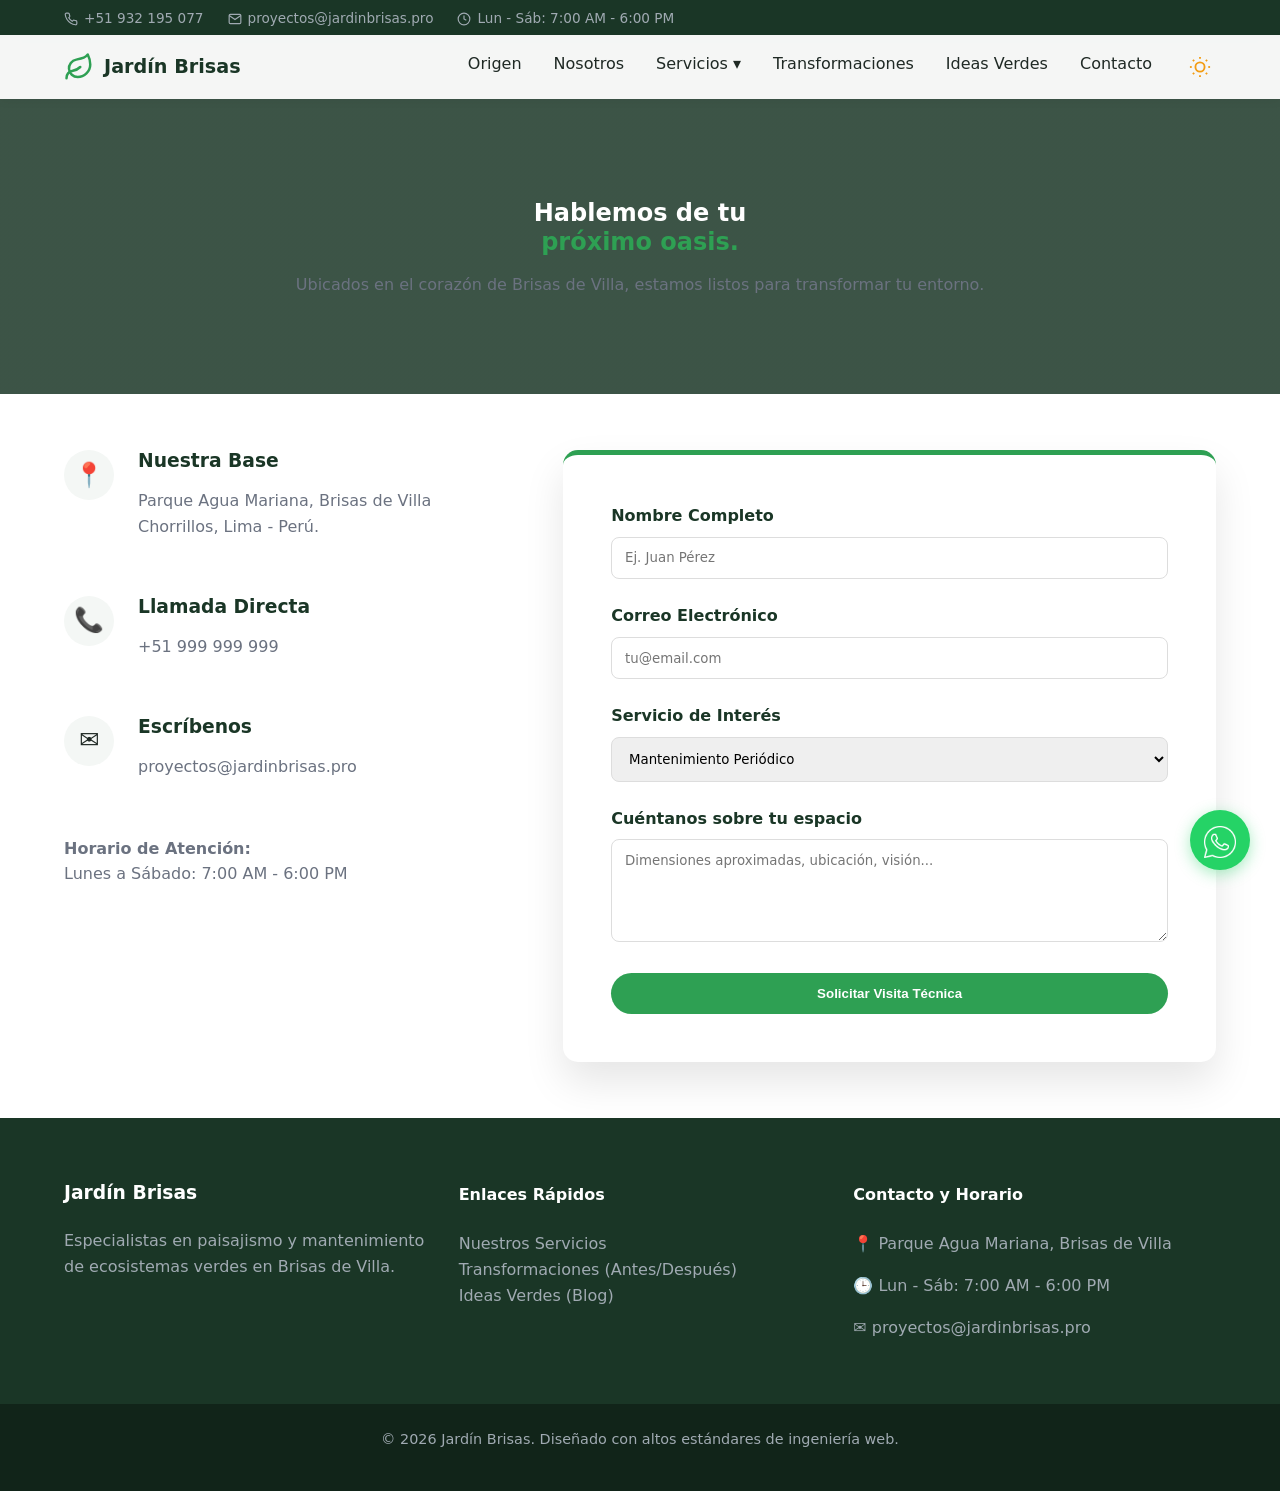
<file: contacto.html>
<!DOCTYPE html>
<html lang="es">
<head>
    <meta charset="UTF-8">
    <meta name="viewport" content="width=device-width, initial-scale=1.0">
    <title>Contacto | Jardín Brisas - Consultoría Paisajista</title>
    <link rel="stylesheet" href="css/style.css">
    <link rel="icon" type="image/svg+xml" href="data:image/svg+xml,<svg xmlns='http://www.w3.org/2000/svg' viewBox='0 0 100 100'><text y='.9em' font-size='90'>🌿</text></svg>">
</head>
<body>
    <div id="preloader">
        <div class="loader-leaf"></div>
    </div>

    <header id="header-container"></header>

    <main>
        <section class="contact-hero">
            <div class="container reveal">
                <h1>Hablemos de tu <br><span>próximo oasis.</span></h1>
                <p>Ubicados en el corazón de Brisas de Villa, estamos listos para transformar tu entorno.</p>
            </div>
        </section>

        <section class="contact-main container section">
            <div class="contact-grid">
                <div class="contact-info reveal">
                    <div class="info-item">
                        <span class="info-icon">📍</span>
                        <div>
                            <h3>Nuestra Base</h3>
                            <p>Parque Agua Mariana, Brisas de Villa<br>Chorrillos, Lima - Perú.</p>
                        </div>
                    </div>
                    <div class="info-item">
                        <span class="info-icon">📞</span>
                        <div>
                            <h3>Llamada Directa</h3>
                            <p>+51 999 999 999</p>
                        </div>
                    </div>
                    <div class="info-item">
                        <span class="info-icon">✉️</span>
                        <div>
                            <h3>Escríbenos</h3>
                            <p>proyectos@jardinbrisas.pro</p>
                        </div>
                    </div>
                    
                    <div class="social-proof">
                        <p><strong>Horario de Atención:</strong><br>Lunes a Sábado: 7:00 AM - 6:00 PM</p>
                    </div>
                </div>

                <div class="contact-form-wrapper reveal">
                    <form class="contact-form" id="form-contacto">
                        <div class="form-group">
                            <label for="nombre">Nombre Completo</label>
                            <input type="text" id="nombre" name="nombre" placeholder="Ej. Juan Pérez" required>
                        </div>
                        <div class="form-group">
                            <label for="email">Correo Electrónico</label>
                            <input type="email" id="email" name="email" placeholder="tu@email.com" required>
                        </div>
                        <div class="form-group">
                            <label for="servicio">Servicio de Interés</label>
                            <select id="servicio" name="servicio">
                                <option value="mantenimiento">Mantenimiento Periódico</option>
                                <option value="paisajismo">Diseño de Paisajismo</option>
                                <option value="riego">Sistemas de Riego</option>
                                <option value="otros">Otros</option>
                            </select>
                        </div>
                        <div class="form-group">
                            <label for="mensaje">Cuéntanos sobre tu espacio</label>
                            <textarea id="mensaje" name="mensaje" rows="5" placeholder="Dimensiones aproximadas, ubicación, visión..." required></textarea>
                        </div>
                        <button type="submit" class="btn btn--primary btn--block">Solicitar Visita Técnica</button>
                    </form>
                </div>
            </div>
        </section>
    </main>

    <div id="footer-container"></div>

    <script src="js/app.js"></script>
</body>
</html>
</file>
<file: css/style.css>
/* ================= VARIABLES ================= */
:root {
    --color-dark-swamp: #1A3626;
    --color-leaf: #2EA053;
    --color-leaf-hover: #237A3F;
    --color-sand: #E8D8A6;
    --color-light: #F4F7F5;
    --color-text: #1F2924;
    --color-gray: #6B7280;
    
    --font-main: 'Segoe UI', system-ui, sans-serif;
    --transition-fast: 0.3s ease;
    --transition-smooth: 0.5s cubic-bezier(0.25, 0.46, 0.45, 0.94);
}

/* ================= RESET & CORE ================= */
* { margin: 0; padding: 0; box-sizing: border-box; }
html { scroll-behavior: smooth; font-family: var(--font-main); color: var(--color-text); }
body { background-color: #ffffff; line-height: 1.6; }
.container { width: 90%; max-width: 1200px; margin: 0 auto; }
.section { padding: 5rem 0; }
.bg-light { background-color: var(--color-light); }
.text-center { text-align: center; }
.mb-4 { margin-bottom: 2rem; }

/* ================= PRELOADER ================= */
#preloader { position: fixed; top:0; left:0; width: 100%; height: 100vh; background: var(--color-dark-swamp); z-index: 9999; display: flex; justify-content: center; align-items: center; transition: opacity 0.5s ease; }
.loader-leaf { width: 50px; height: 50px; border-radius: 0 50% 50% 50%; background: var(--color-leaf); transform: rotate(45deg); animation: pulse 1.5s infinite ease-in-out; }
@keyframes pulse { 0% { transform: scale(0.8) rotate(45deg); opacity: 0.5;} 50% { transform: scale(1.2) rotate(45deg); opacity: 1;} 100% { transform: scale(0.8) rotate(45deg); opacity: 0.5;} }

/* ================= TIPOGRAFÍA & BOTONES ================= */
h1, h2, h3 { font-weight: 700; line-height: 1.2; margin-bottom: 1rem; color: var(--color-dark-swamp); }
h1 span { color: var(--color-leaf); }
p { margin-bottom: 1rem; color: var(--color-gray); }

.btn { display: inline-block; padding: 0.8rem 2rem; border-radius: 30px; text-decoration: none; font-weight: 600; transition: var(--transition-fast); cursor: pointer; border: none; }
.btn--primary { background: var(--color-leaf); color: white; }
.btn--primary:hover { background: var(--color-leaf-hover); transform: translateY(-2px); box-shadow: 0 4px 12px rgba(46, 160, 83, 0.3); }
.btn--secondary { background: transparent; border: 2px solid white; color: white; }
.btn--secondary:hover { background: white; color: var(--color-dark-swamp); }

.badge { display: inline-block; background: var(--color-sand); color: var(--color-dark-swamp); padding: 0.3rem 1rem; border-radius: 20px; font-size: 0.85rem; font-weight: bold; margin-bottom: 1rem; text-transform: uppercase; letter-spacing: 1px; }

/* ================= NAVBAR (CORREGIDO PARA CERO HUECOS BLANCOS) ================= */
.navbar { 
    position: fixed; 
    top: 35px; /* Empieza debajo del topbar */
    width: 100%; 
    padding: 1rem 5%; 
    display: flex; 
    justify-content: space-between; 
    align-items: center; 
    background: rgba(255,255,255,0.95); 
    backdrop-filter: blur(10px); 
    z-index: 1000; 
    box-shadow: 0 2px 10px rgba(0,0,0,0.05); 
    transition: top 0.4s ease, transform 0.4s ease, background 0.4s ease, box-shadow 0.4s ease; 
}
.navbar__logo { display: flex; align-items: center; gap: 10px; font-weight: bold; font-size: 1.2rem; color: var(--color-dark-swamp); }
.navbar__links { display: flex; gap: 2rem; list-style: none; }
.navbar__links a { text-decoration: none; color: var(--color-text); font-weight: 500; transition: var(--transition-fast); }
.navbar__links a:hover, .navbar__links a.active { color: var(--color-leaf); }
.navbar__toggle { display: none; flex-direction: column; gap: 5px; cursor: pointer; }
.navbar__toggle span { width: 25px; height: 3px; background: var(--color-dark-swamp); transition: 0.3s; }

/* ================= HERO CAROUSEL ================= */
.hero { position: relative; height: 100vh; overflow: hidden; background: var(--color-dark-swamp); }
.hero__carousel { height: 100%; width: 100%; position: relative; }
.hero__slide { position: absolute; top: 0; left: 0; width: 100%; height: 100%; background-size: cover; background-position: center; opacity: 0; transition: opacity 1s ease-in-out; display: flex; align-items: center; }
.hero__slide.active { opacity: 1; z-index: 1; }
.hero__content { position: relative; z-index: 2; color: white; max-width: 800px; transform: translateY(30px); opacity: 0; transition: all 1s ease 0.5s; }
.hero__slide.active .hero__content { transform: translateY(0); opacity: 1; }
.hero__content h1 { color: white; font-size: clamp(2.5rem, 5vw, 4rem); }
.hero__content p { color: #e0e0e0; font-size: 1.2rem; margin-bottom: 2rem; }

.hero__control { position: absolute; top: 50%; transform: translateY(-50%); background: rgba(255,255,255,0.2); border: none; color: white; font-size: 2rem; padding: 1rem; cursor: pointer; z-index: 10; border-radius: 50%; width: 60px; height: 60px; backdrop-filter: blur(5px); transition: var(--transition-fast); }
.hero__control:hover { background: var(--color-leaf); }
.hero__control--prev { left: 20px; }
.hero__control--next { right: 20px; }

/* ================= SECCIONES INTERIORES ================= */
.about__grid, .values__grid, .tips__grid, .footer__grid { display: grid; gap: 2rem; }
.about__grid { grid-template-columns: 1fr 1fr; align-items: center; }
.about__stats { display: flex; gap: 2rem; }
.stat-card h3 { font-size: 3rem; color: var(--color-leaf); margin-bottom: 0; }

.values__grid { grid-template-columns: repeat(auto-fit, minmax(250px, 1fr)); }
.value-card { background: white; padding: 2rem; border-radius: 10px; box-shadow: 0 10px 30px rgba(0,0,0,0.05); text-align: center; transition: var(--transition-smooth); }
.value-card:hover { transform: translateY(-10px); border-bottom: 4px solid var(--color-leaf); }
.value-icon { font-size: 3rem; margin-bottom: 1rem; }

.tips__grid { grid-template-columns: repeat(auto-fit, minmax(300px, 1fr)); }
.tip-card { background: white; border-radius: 12px; overflow: hidden; box-shadow: 0 5px 15px rgba(0,0,0,0.08); transition: var(--transition-fast); }
.tip-card:hover { transform: scale(1.02); }
.tip-card__media { position: relative; height: 200px; }
.tip-card__media img { width: 100%; height: 100%; object-fit: cover; }
.play-btn { position: absolute; top: 50%; left: 50%; transform: translate(-50%, -50%); background: rgba(255,255,255,0.9); width: 50px; height: 50px; border-radius: 50%; display: flex; justify-content: center; align-items: center; color: var(--color-leaf); font-size: 1.5rem; cursor: pointer; box-shadow: 0 0 20px rgba(0,0,0,0.2); }
.tip-card__body { padding: 1.5rem; }
.link-arrow { color: var(--color-leaf); text-decoration: none; font-weight: bold; display: flex; align-items: center; gap: 5px; }
.link-arrow::after { content: '→'; transition: var(--transition-fast); }
.link-arrow:hover::after { transform: translateX(5px); }

/* ================= FOOTER ================= */
.footer { background: var(--color-dark-swamp); color: white; padding: 4rem 0 0 0; }
.footer__grid { grid-template-columns: repeat(auto-fit, minmax(250px, 1fr)); margin-bottom: 3rem; }
.footer h3, .footer h4 { color: white; margin-bottom: 1.5rem; }
.footer p { color: #a0aab2; }
.footer__links ul { list-style: none; }
.footer__links a { color: #a0aab2; text-decoration: none; transition: var(--transition-fast); }
.footer__links a:hover { color: var(--color-leaf); padding-left: 5px; }
.footer__bottom { background: #112419; padding: 1.5rem; text-align: center; color: #a0aab2; font-size: 0.9rem; }

/* ================= ANIMACIONES SCROLL (Reveal) ================= */
.reveal { opacity: 0; transform: translateY(40px); transition: all 0.8s ease-out; }
.reveal.active { opacity: 1; transform: translateY(0); }

/* ================= RESPONSIVE (LIMPIO SIN CONFLICTOS) ================= */
@media (max-width: 768px) {
    .about__grid { grid-template-columns: 1fr; }
    .hero__control { display: none; }
}


/* ================= SECCIÓN CONTACTO ================= */
.contact-hero {
    background: linear-gradient(rgba(26, 54, 38, 0.85), rgba(26, 54, 38, 0.85)), 
                url('https://images.unsplash.com/photo-1585320806297-9794b3e4eeae?auto=format&fit=crop&q=80');
    background-size: cover;
    background-position: center;
    padding: 10rem 0 5rem 0;
    color: white;
    text-align: center;
}

.contact-hero h1 { color: white; margin-bottom: 1rem; }

.contact-grid {
    display: grid;
    grid-template-columns: 1fr 1.5fr;
    gap: 4rem;
    align-items: start;
}

.info-item {
    display: flex;
    gap: 1.5rem;
    margin-bottom: 2.5rem;
}

.info-icon {
    font-size: 1.5rem;
    background: var(--color-light);
    width: 50px;
    height: 50px;
    display: flex;
    justify-content: center;
    align-items: center;
    border-radius: 50%;
}

.contact-form-wrapper {
    background: white;
    padding: 3rem;
    border-radius: 15px;
    box-shadow: 0 20px 40px rgba(0,0,0,0.1);
    border-top: 5px solid var(--color-leaf);
}

.form-group { margin-bottom: 1.5rem; }
.form-group label { display: block; font-weight: 600; margin-bottom: 0.5rem; color: var(--color-dark-swamp); }
.form-group input, .form-group select, .form-group textarea {
    width: 100%;
    padding: 0.8rem;
    border: 1px solid #ddd;
    border-radius: 8px;
    font-family: inherit;
    transition: var(--transition-fast);
}

.form-group input:focus, .form-group textarea:focus {
    outline: none;
    border-color: var(--color-leaf);
    box-shadow: 0 0 0 3px rgba(46, 160, 83, 0.1);
}

.btn--block { width: 100%; }

@media (max-width: 768px) {
    .contact-grid { grid-template-columns: 1fr; }
    .contact-form-wrapper { padding: 1.5rem; }
}


/* ================= TOPBAR ================= */
.topbar { background: var(--color-dark-swamp); color: #a0aab2; font-size: 0.85rem; padding: 0.5rem 0; border-bottom: 1px solid rgba(255,255,255,0.1); }
.topbar__content { display: flex; justify-content: space-between; align-items: center; width: 90%; max-width: 1200px; margin: 0 auto; }
.topbar__info { display: flex; gap: 1.5rem; }
.topbar__social a { color: #a0aab2; text-decoration: none; margin-left: 10px; transition: var(--transition-fast); }
.topbar__social a:hover { color: var(--color-leaf); }

/* (ELIMINADO: .navbar { top: 35px; } Aquí estaba el error del hueco en blanco. Ya está arriba corregido) */

/* ================= DROPDOWN (Menú Desplegable) ================= */
.dropdown { position: relative; }
.dropdown-menu { position: absolute; top: 100%; left: 0; background: white; min-width: 220px; box-shadow: 0 10px 30px rgba(0,0,0,0.1); border-radius: 8px; opacity: 0; visibility: hidden; transform: translateY(10px); transition: all 0.3s ease; list-style: none; padding: 0.5rem 0; z-index: 1000; border-top: 3px solid var(--color-leaf); }
.dropdown:hover .dropdown-menu { opacity: 1; visibility: visible; transform: translateY(0); }
.dropdown-menu li a { display: block; padding: 0.8rem 1.5rem; color: var(--color-text); font-weight: 500; border-bottom: 1px solid #f0f0f0; }
.dropdown-menu li:last-child a { border-bottom: none; }
.dropdown-menu li a:hover { background: var(--color-light); color: var(--color-leaf); padding-left: 2rem; }

/* ================= REDUCCIÓN DE ESPACIOS BLANCOS ================= */
.section { padding: 3.5rem 0; }

/* ================= DIAGRAMA DE FLUJO (Metodología) ================= */
.flowchart {
    display: flex;
    justify-content: space-between;
    align-items: flex-start;
    position: relative;
    margin-top: 2rem;
    z-index: 2;
}

.flow-step {
    flex: 1;
    text-align: center;
    position: relative;
    padding: 0 10px;
}

.flow-icon {
    width: 80px;
    height: 80px;
    background: white;
    border-radius: 50%;
    display: flex;
    justify-content: center;
    align-items: center;
    margin: 0 auto 1.5rem auto;
    box-shadow: 0 10px 25px rgba(26, 54, 38, 0.1);
    border: 3px solid var(--color-light);
    transition: transform 0.4s cubic-bezier(0.175, 0.885, 0.32, 1.275), border-color 0.3s;
    position: relative;
    z-index: 5;
}

.flow-step:hover .flow-icon {
    transform: translateY(-10px) scale(1.05);
    border-color: var(--color-leaf);
}

.flow-step h3 { font-size: 1.1rem; margin-bottom: 0.5rem; }
.flow-step p { font-size: 0.9rem; color: var(--color-gray); line-height: 1.4; }

/* Conectores SVG */
.flow-connector {
    flex: 0.5;
    position: relative;
    height: 80px;
    display: flex;
    align-items: center;
    z-index: 1;
}

.flow-connector svg {
    width: 100%;
    height: 50px;
    overflow: visible;
}

/* Animación de flujo continuo en las líneas */
.dashed-line {
    stroke-dashoffset: 100;
    animation: dash-flow 3s linear infinite;
}

@keyframes dash-flow {
    to { stroke-dashoffset: 0; }
}

/* ================= RESPONSIVE DIAGRAMA (Mobile First estricto) ================= */
@media (max-width: 900px) {
    .flowchart {
        flex-direction: column;
        align-items: center;
        gap: 2rem;
    }
    .flow-step { width: 100%; max-width: 300px; }
    
    .flow-connector {
        height: 40px;
        flex: none;
        width: 40px;
        transform: rotate(90deg);
    }
}

/* ================= WHATSAPP FLOTANTE ================= */
.whatsapp-float { position: fixed; bottom: 30px; right: 30px; background-color: #25d366; width: 60px; height: 60px; border-radius: 50%; display: flex; justify-content: center; align-items: center; box-shadow: 0 4px 15px rgba(37, 211, 102, 0.4); z-index: 1000; transition: var(--transition-fast); animation: bounce-wa 2s infinite ease-in-out; }
.whatsapp-float:hover { transform: scale(1.1); background-color: #1ebe5d; }
@keyframes bounce-wa { 0%, 100% { transform: translateY(0); } 50% { transform: translateY(-10px); } }

/* ================= RESPONSIVE AJUSTES SECUNDARIOS ================= */
@media (max-width: 768px) {
    .hide-mobile { display: none; }
}

/* Correcciones del Topbar */
.topbar__info { display: flex; gap: 1.5rem; align-items: center; flex-wrap: wrap; }
.topbar-item { display: flex; align-items: center; gap: 6px; }
.topbar__social { display: flex; gap: 12px; align-items: center; }

/* Inyección de Vida (Animación de la Brisa) */
@keyframes sway {
    0% { transform: rotate(0deg) translateX(0px); }
    50% { transform: rotate(8deg) translateX(10px); }
    100% { transform: rotate(0deg) translateX(0px); }
}

/* Modificamos el fondo claro para quitar el "exceso de blanco" */
.bg-light { 
    position: relative; 
    background-color: #f2f7f4; 
    overflow: hidden; 
    z-index: 1;
}

/* Hoja decorativa gigante animada en el fondo */
.bg-light::before {
    content: '';
    position: absolute;
    top: -50px;
    right: -100px;
    width: 400px;
    height: 400px;
    background-image: url("data:image/svg+xml,%3Csvg xmlns='http://www.w3.org/2000/svg' viewBox='0 0 24 24' fill='%232EA053' opacity='0.03'%3E%3Cpath d='M17 8C8 10 5.9 16.17 3.82 21.34l1.89.66l.95-2.3c.48.17.96.3 1.34.3C12 20 19 14 20 8h-3z'/%3E%3C/svg%3E");
    background-repeat: no-repeat;
    background-size: contain;
    animation: sway 7s ease-in-out infinite;
    z-index: -1;
    pointer-events: none;
}

.bg-light::after {
    content: '';
    position: absolute;
    bottom: -50px;
    left: -50px;
    width: 300px;
    height: 300px;
    background-image: url("data:image/svg+xml,%3Csvg xmlns='http://www.w3.org/2000/svg' viewBox='0 0 24 24' fill='%231A3626' opacity='0.02'%3E%3Cpath d='M17 8C8 10 5.9 16.17 3.82 21.34l1.89.66l.95-2.3c.48.17.96.3 1.34.3C12 20 19 14 20 8h-3z'/%3E%3C/svg%3E");
    background-repeat: no-repeat;
    background-size: contain;
    animation: sway 9s ease-in-out infinite reverse;
    z-index: -1;
    pointer-events: none;
}

.workflow-card { z-index: 2; background: #ffffff; }

/* ================= FONDOS: SILUETAS Y ELEMENTOS VIVOS ================= */
.bg-silhouettes {
    position: relative;
    z-index: 1;
}

.bg-silhouettes::after {
    content: '';
    position: absolute;
    bottom: -20px;
    left: -50px;
    width: 250px;
    height: 250px;
    background-image: url("data:image/svg+xml,%3Csvg xmlns='http://www.w3.org/2000/svg' viewBox='0 0 24 24' fill='%231A3626' opacity='0.04'%3E%3Cpath d='M21 3C14 3 8 7 3 21c3-6 8-10 14-11v-4c0-2 2-3 4-3z'/%3E%3C/svg%3E");
    background-repeat: no-repeat;
    background-size: contain;
    z-index: -1;
    pointer-events: none;
    animation: sway 8s ease-in-out infinite;
}

.bg-floating-elements { position: relative; overflow: hidden; }
.float-icon { position: absolute; font-size: 3rem; opacity: 0.1; filter: grayscale(100%) sepia(100%) hue-rotate(80deg); z-index: 0; pointer-events: none; }
.fi-1 { top: 10%; left: 5%; animation: floatUp 15s linear infinite; }
.fi-2 { top: 50%; right: 5%; animation: floatUp 20s linear infinite 5s; font-size: 4rem; }
.fi-3 { bottom: 10%; left: 15%; animation: floatUp 18s linear infinite 2s; font-size: 2.5rem; }

@keyframes floatUp {
    0% { transform: translateY(100px) rotate(0deg); opacity: 0; }
    20% { opacity: 0.15; }
    80% { opacity: 0.15; }
    100% { transform: translateY(-300px) rotate(180deg); opacity: 0; }
}

.tips__grid, .section-header { position: relative; z-index: 2; }

/* ================= ANIMACIÓN BOTÓN WHATSAPP ================= */
.whatsapp-float {
    position: fixed;
    bottom: 30px;
    right: 30px;
    background-color: #25d366;
    height: 60px;
    width: 60px; 
    border-radius: 30px;
    display: flex;
    align-items: center;
    box-shadow: 0 4px 15px rgba(37, 211, 102, 0.4);
    z-index: 1000;
    text-decoration: none;
    overflow: hidden; 
    transition: width 0.4s cubic-bezier(0.175, 0.885, 0.32, 1.275), background-color 0.3s;
}

.wa-icon-wrapper {
    min-width: 60px; 
    height: 60px;
    display: flex;
    justify-content: center;
    align-items: center;
    animation: bounce-wa-icon 2s infinite ease-in-out;
}

.wa-text {
    color: white;
    font-weight: 600;
    font-size: 0.95rem;
    white-space: nowrap;
    opacity: 0;
    transform: translateX(20px);
    transition: opacity 0.3s ease, transform 0.4s ease;
    padding-right: 20px;
}

.whatsapp-float:hover {
    width: 250px; 
    background-color: #1ebe5d;
}

.whatsapp-float:hover .wa-icon-wrapper {
    animation: none; 
}

.whatsapp-float:hover .wa-text {
    opacity: 1;
    transform: translateX(0);
}

@keyframes bounce-wa-icon {
    0%, 100% { transform: translateY(0); }
    50% { transform: translateY(-5px); }
}

/* ================= FLECHA VOLVER ARRIBA ================= */
.back-to-top { position: fixed; bottom: 30px; left: 30px; background: var(--color-dark-swamp); width: 50px; height: 50px; border-radius: 50%; border: none; cursor: pointer; box-shadow: 0 4px 15px rgba(0,0,0,0.2); z-index: 999; opacity: 0; visibility: hidden; transform: translateY(20px); transition: all 0.3s ease; display: flex; justify-content: center; align-items: center; }
.back-to-top.show { opacity: 1; visibility: visible; transform: translateY(0); }
.back-to-top:hover { background: var(--color-leaf); transform: translateY(-5px); }

/* ================= WHATSAPP EXPANSIBLE (SIN OVERLAP) ================= */
.wa-icon-wrapper img { 
    width: 35px; 
    height: 35px; 
    object-fit: contain; 
}

@keyframes pulse-wa { 
    0%, 100% { transform: scale(1); } 
    50% { transform: scale(1.1); } 
}

/* ================= BOTÓN CLARO/OSCURO ================= */
.theme-btn { background: transparent; border: none; cursor: pointer; padding: 5px; outline: none; transition: transform 0.3s ease; display: flex; justify-content: center; align-items: center; }
.theme-btn:hover { transform: scale(1.1); }

/* ================= COLORES MODO OSCURO ================= */
[data-theme="dark"] { --color-light: #121A16; --color-text: #E8E8E8; --color-gray: #A0AAB2; }
[data-theme="dark"] body { background-color: #0A0F0C; }
[data-theme="dark"] .bg-light { background-color: var(--color-light); }
[data-theme="dark"] .workflow-card, [data-theme="dark"] .value-card, [data-theme="dark"] .tip-card { background: #1A261F; color: var(--color-text); border: 1px solid rgba(46, 160, 83, 0.3); }
[data-theme="dark"] .navbar { background: rgba(10, 15, 12, 0.95) !important; border-bottom: 1px solid #1A3626 !important; }
[data-theme="dark"] h1, [data-theme="dark"] h2, [data-theme="dark"] h3 { color: #E8D8A6; }
[data-theme="dark"] p { color: #C0C8CF; }
[data-theme="dark"] .flow-icon { background: #1A261F; }
[data-theme="dark"] .tip-card__body { background: #1A261F; }

/* ================= ANIMACIÓN DEL SMART NAVBAR (LA CORRECCIÓN) ================= */
.navbar--hidden { transform: translateY(-100%) !important; }
/* Al scrollear, obligamos a que el top sea 0, tapando el hueco de la topbar */
.navbar--scrolled { top: 0 !important; background: rgba(255,255,255,0.98) !important; box-shadow: 0 4px 20px rgba(0,0,0,0.1) !important; }

/* ================= MODO OSCURO (BLINDAJE DEFINITIVO) ================= */
[data-theme="dark"] body, 
[data-theme="dark"] main, 
[data-theme="dark"] section { 
    background-color: #0A0F0C !important; 
}

[data-theme="dark"] .bg-light { 
    background-color: #121A16 !important; 
}

[data-theme="dark"] h1, 
[data-theme="dark"] h2, 
[data-theme="dark"] h3 { 
    color: #E8D8A6 !important;
}

[data-theme="dark"] p, 
[data-theme="dark"] span:not(.wa-text):not(.badge) { 
    color: #C0C8CF !important;
}

[data-theme="dark"] .workflow-card, 
[data-theme="dark"] .value-card, 
[data-theme="dark"] .tip-card { 
    background-color: #1A261F !important; 
    border: 1px solid #2EA053 !important;
}

[data-theme="dark"] .topbar {
    background-color: #000000 !important;
}

/* ================= NOSOTROS: HERO ================= */
.about-page-hero {
    background: linear-gradient(rgba(26, 54, 38, 0.8), rgba(26, 54, 38, 0.9)), 
                url('https://images.unsplash.com/photo-1558904541-efa843a96f0f?auto=format&fit=crop&q=80');
    background-size: cover;
    background-position: center;
    background-attachment: fixed;
    padding: 12rem 0 6rem 0;
    color: white;
    text-align: center;
}
.about-page-hero h1 { color: white; font-size: clamp(2.5rem, 5vw, 4rem); margin-bottom: 1rem; }

/* ================= NOSOTROS: HISTORIA ================= */
.story-grid { display: grid; grid-template-columns: 1fr 1fr; gap: 4rem; align-items: center; }
.story-content p { margin-bottom: 1.2rem; font-size: 1.05rem; }
.story-image { position: relative; }
.rounded-img { width: 100%; border-radius: 20px; object-fit: cover; height: 500px; }
.shadow-lg { box-shadow: 0 20px 40px rgba(0,0,0,0.15); }

/* Sello de años de experiencia sobre la imagen */
.experience-badge { position: absolute; bottom: -20px; right: -20px; background: var(--color-leaf); color: white; padding: 2rem; border-radius: 50%; width: 140px; height: 140px; display: flex; flex-direction: column; justify-content: center; align-items: center; text-align: center; box-shadow: 0 10px 20px rgba(46, 160, 83, 0.3); border: 5px solid white; }
.experience-badge .years { font-size: 3rem; font-weight: bold; line-height: 1; }
.experience-badge .text { font-size: 0.8rem; text-transform: uppercase; letter-spacing: 1px; font-weight: 600; }

/* ================= NOSOTROS: MISIÓN Y VISIÓN ================= */
.mv-grid { display: grid; grid-template-columns: 1fr 1fr; gap: 3rem; }
.mv-card { background: white; padding: 3rem; border-radius: 15px; border-top: 5px solid var(--color-leaf); box-shadow: 0 10px 30px rgba(0,0,0,0.05); transition: transform 0.3s ease; }
.mv-card:hover { transform: translateY(-5px); }
.mv-icon { font-size: 3.5rem; margin-bottom: 1.5rem; }

/* ================= NOSOTROS: MÉTODOS DE PAGO ================= */
.payment-grid { display: flex; justify-content: center; flex-wrap: wrap; gap: 1.5rem; margin-top: 2rem; }
.pay-badge { padding: 1rem 2rem; border-radius: 12px; font-weight: 900; font-size: 1.5rem; color: white; display: flex; align-items: center; justify-content: center; min-width: 150px; transition: transform 0.3s ease, box-shadow 0.3s ease; letter-spacing: 1px; }
.pay-badge:hover { transform: translateY(-5px); box-shadow: 0 10px 20px rgba(0,0,0,0.15); }

/* Colores Oficiales de Bancos Perú */
.yape { background-color: #742384; font-family: 'Arial Rounded MT Bold', Arial, sans-serif; text-transform: lowercase; font-style: italic; }
.plin { background-color: #00D8C8; font-family: 'Arial Rounded MT Bold', Arial, sans-serif; text-transform: lowercase; }
.bcp { background-color: #002A8D; color: #FF7B00; font-family: Arial, sans-serif; letter-spacing: -1px; }
.bcp span { color: white; }
.bbva { background-color: #072146; font-family: Arial, sans-serif; }
.interbank { background-color: #00A443; font-family: Arial, sans-serif; }

/* ================= DARK MODE EXTRAS ================= */
[data-theme="dark"] .mv-card { background: #1A261F; border-color: var(--color-leaf); }
[data-theme="dark"] .experience-badge { border-color: #121A16; }
[data-theme="dark"] .pay-badge { box-shadow: 0 4px 10px rgba(0,0,0,0.5); }

/* ================= NOSOTROS: ALTO NIVEL ================= */
.about-hero-pro {
    background: linear-gradient(rgba(26, 54, 38, 0.9), rgba(26, 54, 38, 0.9)), 
                url('https://images.unsplash.com/photo-1558904541-efa843a96f0f?auto=format&fit=crop&q=80');
    background-size: cover;
    background-position: center;
    padding: 14rem 0 8rem 0;
    color: white;
    text-align: center;
}

.badge-pro {
    display: inline-block;
    border: 1px solid var(--color-leaf);
    color: var(--color-leaf);
    padding: 0.5rem 1.2rem;
    border-radius: 4px;
    font-size: 0.75rem;
    font-weight: 700;
    text-transform: uppercase;
    letter-spacing: 2px;
    margin-bottom: 1.5rem;
}

.story-image-pro { position: relative; }
.story-image-pro img { width: 100%; border-radius: 4px; box-shadow: 0 30px 60px rgba(0,0,0,0.1); }

.exp-tag {
    position: absolute;
    top: -20px;
    right: -20px;
    background: var(--color-dark-swamp);
    color: white;
    padding: 2rem 1.5rem;
    text-align: center;
    border-radius: 4px;
}
.exp-tag .number { display: block; font-size: 2.5rem; font-weight: 800; line-height: 1; color: var(--color-leaf); }
.exp-tag .label { font-size: 0.65rem; text-transform: uppercase; letter-spacing: 1px; }

/* Grid de Filosofía (Misión/Visión) */
.mv-grid-pro { display: grid; grid-template-columns: 1fr 1fr; gap: 4rem; }
.phi-card h3 { color: var(--color-leaf); font-size: 1.5rem; margin-bottom: 1rem; border-bottom: 1px solid #eee; padding-bottom: 0.5rem; }

/* Ajustes Dark Mode */
[data-theme="dark"] .spiritual-nod { color: var(--color-sand); border-left-color: var(--color-sand); }
[data-theme="dark"] .phi-card { background: rgba(255,255,255,0.03); padding: 2rem; border-radius: 4px; }

/* Limpieza de la sección de pagos para tus PNG */
.payment-assets-grid {
    display: flex;
    justify-content: center;
    align-items: center;
    flex-wrap: wrap;
    gap: 3rem;
    margin-top: 2rem;
}

.asset-slot {
    width: 150px; 
    height: 80px;
    display: flex;
    align-items: center;
    justify-content: center;
}

/* El mensaje espiritual ahora se ve más elegante */
.spiritual-nod {
    margin-top: 2rem;
    padding: 1.5rem;
    background: rgba(46, 160, 83, 0.05);
    border-left: 3px solid var(--color-leaf);
    border-radius: 0 10px 10px 0;
}

.spiritual-message {
    margin-top: 2.5rem;
    padding: 2rem;
    background: rgba(232, 216, 166, 0.1); 
    border-left: 2px solid var(--color-sand);
    font-style: italic;
    color: var(--color-dark-swamp);
}

.mv-card-pro { background: white; padding: 3rem; border-radius: 4px; box-shadow: 0 10px 30px rgba(0,0,0,0.05); text-align: left; }
.mv-icon-pro { color: var(--color-leaf); margin-bottom: 1.5rem; }

.asset-slot img {
    max-width: 130px;
    height: auto;
    filter: grayscale(100%) opacity(0.6);
    transition: 0.4s ease;
}

.asset-slot img:hover {
    filter: grayscale(0%) opacity(1);
}


/* ================= EL PARCHE MÓVIL DEFINITIVO (RESTAURADO) ================= */
@media (max-width: 900px) {
    /* 1. Forzamos a que el botón de menú SIEMPRE aparezca en móvil */
    .navbar__toggle { 
        display: flex !important; 
        flex-direction: column; 
        gap: 5px; 
        cursor: pointer; 
        z-index: 2000; 
    }
    .navbar__toggle span { 
        width: 25px; height: 3px; background: var(--color-dark-swamp); transition: 0.3s; 
    }
    
    /* 2. Reparamos el panel del menú: Debe ser !important para anular el display:none viejo */
    .navbar__links {
        display: flex !important; 
        position: fixed;
        top: 0;
        right: -100%; /* Esconde el menú a la derecha fuera de la pantalla */
        width: 75%;
        max-width: 300px;
        height: 100vh;
        background: rgba(255, 255, 255, 0.98);
        flex-direction: column !important;
        justify-content: center;
        align-items: center;
        gap: 2rem;
        transition: right 0.4s cubic-bezier(0.175, 0.885, 0.32, 1.275);
        z-index: 1500;
        box-shadow: -10px 0 30px rgba(0,0,0,0.1);
    }

    /* 3. Esta clase la activará JavaScript para deslizar el menú hacia adentro */
    .navbar__links.active {
        right: 0 !important;
    }

    /* 4. Ocultar la topbar en celular para ganar espacio y evitar el bug del hueco blanco */
    .hide-mobile { display: none !important; }
    .topbar { display: none !important; } 
    
    /* 5. Empujamos el navbar hasta el tope absoluto en celular */
    .navbar { top: 0 !important; padding: 1rem 5%; }
    
    /* 6. El dropdown se adapta al menú lateral */
    .dropdown-menu { 
        position: static; box-shadow: none; border: none; opacity: 1; visibility: visible; 
        transform: none; display: none; padding-left: 0; text-align: center; background: transparent; 
    }
    .dropdown:hover .dropdown-menu { display: block; }
}
</file>
